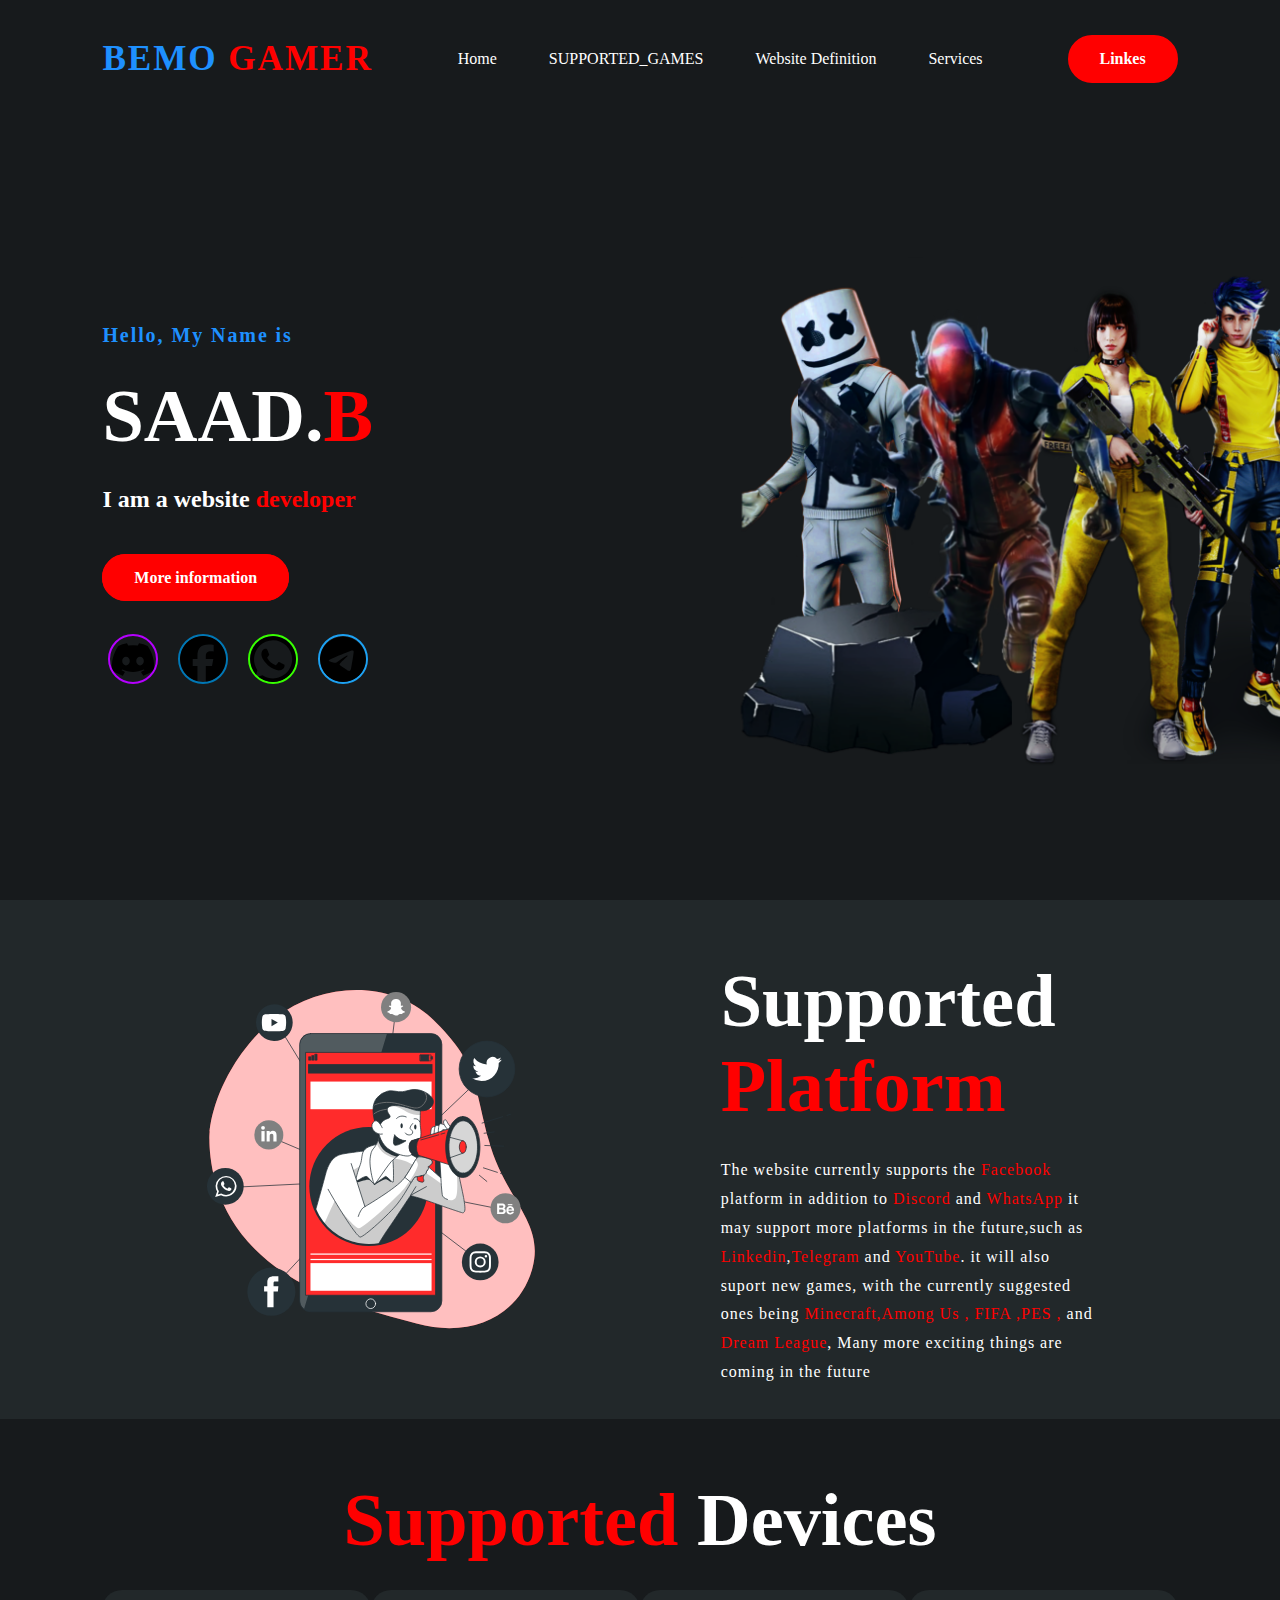
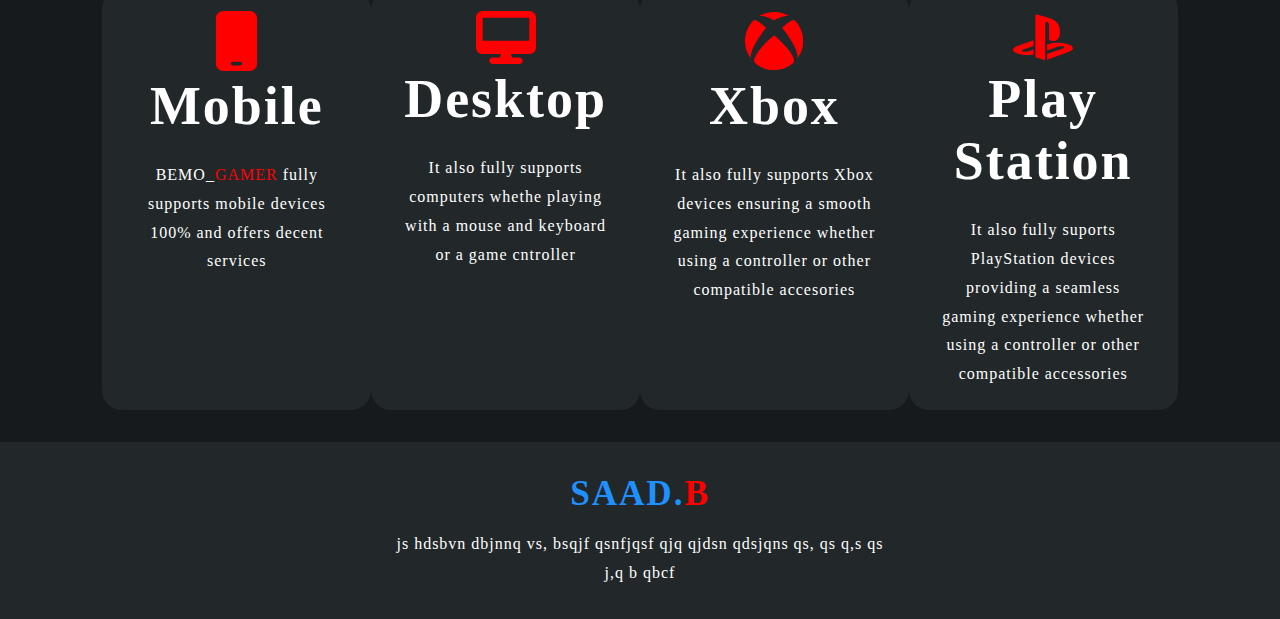
<file: index.html>
<!DOCTYPE html>
<html lang="en">
<head>
    <meta charset="UTF-8">
    <title>BEMO_GAMER</title>
    <meta name="description" content="A website that brings Arab players together and introduces them to each other">
    <meta name="keywords"  content="BEMO GAMER , free fire , pubg , blood strike , valorant , bemo , gamer , gamng , jeux ">
    <meta name="author" content="Saad.B">
    <meta http-equiv="refresh"  content="60">
    <meta name="google-adsense-account" content="ca-pub-1396771577415341">
    <link rel="icon" href="icon/pngtree-initial-bg-letter-logo-with-creative-modern-business-vector-png-image_14476746.png">
    <link rel="stylesheet" href="scc/css_index.css">
</head>
<body>
<section class="home" id="HOME">
    <nav>
        <h2>BEMO <span class="z">GAMER</span></h2>
        <ul id="actions">
            <li><a href="#HOME">Home</a></li>
            <li><a href="suport_game.html">SUPPORTED_GAMES</a></li>
            <li ><a href="#8877">Website definition</a></li>
            <li><a href="#">Services</a></li>
        </ul>

        <a href="#" class="btn">Linkes</a>
        <button id="menu">
            <span></span>
            <span></span>
            <span></span>
        </button>
    </nav>

    <div class="content">
        <div class="content-text">
            <h4>Hello, My Name is</h4>
            <h1>SAAD.<span class="z">B</span></h1>
            <h3>I am a website <span class="z">developer</span></h3>
            <a href="more_tol.html" class="btn">More information</a>
            <br>
            <br>
            <br>
            <br>
            <br>
                <div class="social-icons">
                    <a href="https://discord.gg/g6tCb4ncu7" target="_blank" class="icon instagram"> <IMG src="svg/discord-brands.svg" width="60px"><span></span></a>
                    <a href="#" target="_blank" class="icon linkedin"> <img src="svg/facebook-brands.svg" width="60px"><span></span></a>
                    <a href="https://whatsapp.com/channel/0029Vb9Apqj0Qeaguocbl83c" target="_blank" class="icon youtube"> <img src="svg/whatsapp.svg"><span></span>️</a>
                    <a href="#" target="_blank" class="icon twitter"> <img src="svg/telgram.svg"><span></span>️</a>
                </div>
        </div>

        <div class="container-images">

            <img src="image/ssggrr.png" class="pic" width="700">
        </div>
    </div>
</section>
<section class="about" id="8877">
    <div class="container-images">
        <img src="image/Mobile%20Marketing-bro.svg" alt="">
    </div>
    <div class="content-text">
        <h1>Supported <span class="z">Platform</span></h1>
        <p>The website currently supports the <span class="z">Facebook</span> platform in addition to <span class="z">Discord</span> and <span class="z">WhatsApp</span> it may support more platforms in the future,such as <span class="z">Linkedin</span>,<span class="z">Telegram</span> and <span class="z">YouTube</span>. it will also suport new games, with the currently suggested ones being <span class="z">Minecraft,Among Us , FIFA ,PES ,</span> and <span class="z">Dream League</span>, Many more exciting things are coming in the future </p>
    </div>
</section>
<section class="services">
    <h1 class="text-center"><span class="z">Supported </span>Devices</h1>
    <div class="box">
        <div class="card">
            <img src="svg/mobile-solid.svg" width="45">
            <h5>Mobile</h5>
            <div>
                <p>BEMO_<span class="z">GAMER</span> fully supports mobile devices 100% and offers decent services </p>
            </div>
        </div>
        <div class="card">
            <img src="svg/desktop-solid.svg" width="60">
            <h5>Desktop</h5>
            <div>
                <p>It also fully supports computers whethe playing with a mouse and keyboard or a game cntroller</p>
            </div>
        </div>
        <div class="card">
            <img src="svg/xbox-brands.svg" width="60">
            <h5>Xbox</h5>
            <div>
                <p>It also fully supports Xbox devices ensuring a smooth gaming experience whether using a controller or other compatible accesories</p>
            </div>
        </div>
        <div class="card">
            <img src="svg/playstation-brands.svg" width="60">
            <h5>Play Station</h5>
            <div>
                <p>It also fully suports PlayStation devices providing a seamless gaming experience whether using a controller or other compatible accessories</p>
            </div>
        </div>
    </div>
</section>
<footer>
    <div class="content-footer">
        <h2>SAAD.<span class="z">B</span></h2>
        <p> js hdsbvn dbjnnq vs, bsqjf qsnfjqsf qjq  qjdsn qdsjqns qs, qs  q,s  qs j,q b qbcf</p>
    </div>
</footer>
    <script async src="https://pagead2.googlesyndication.com/pagead/js/adsbygoogle.js?client=ca-pub-1396771577415341"
     crossorigin="anonymous"></script>
<script src="js/script.js"></script>
</body>
</html>
</file>
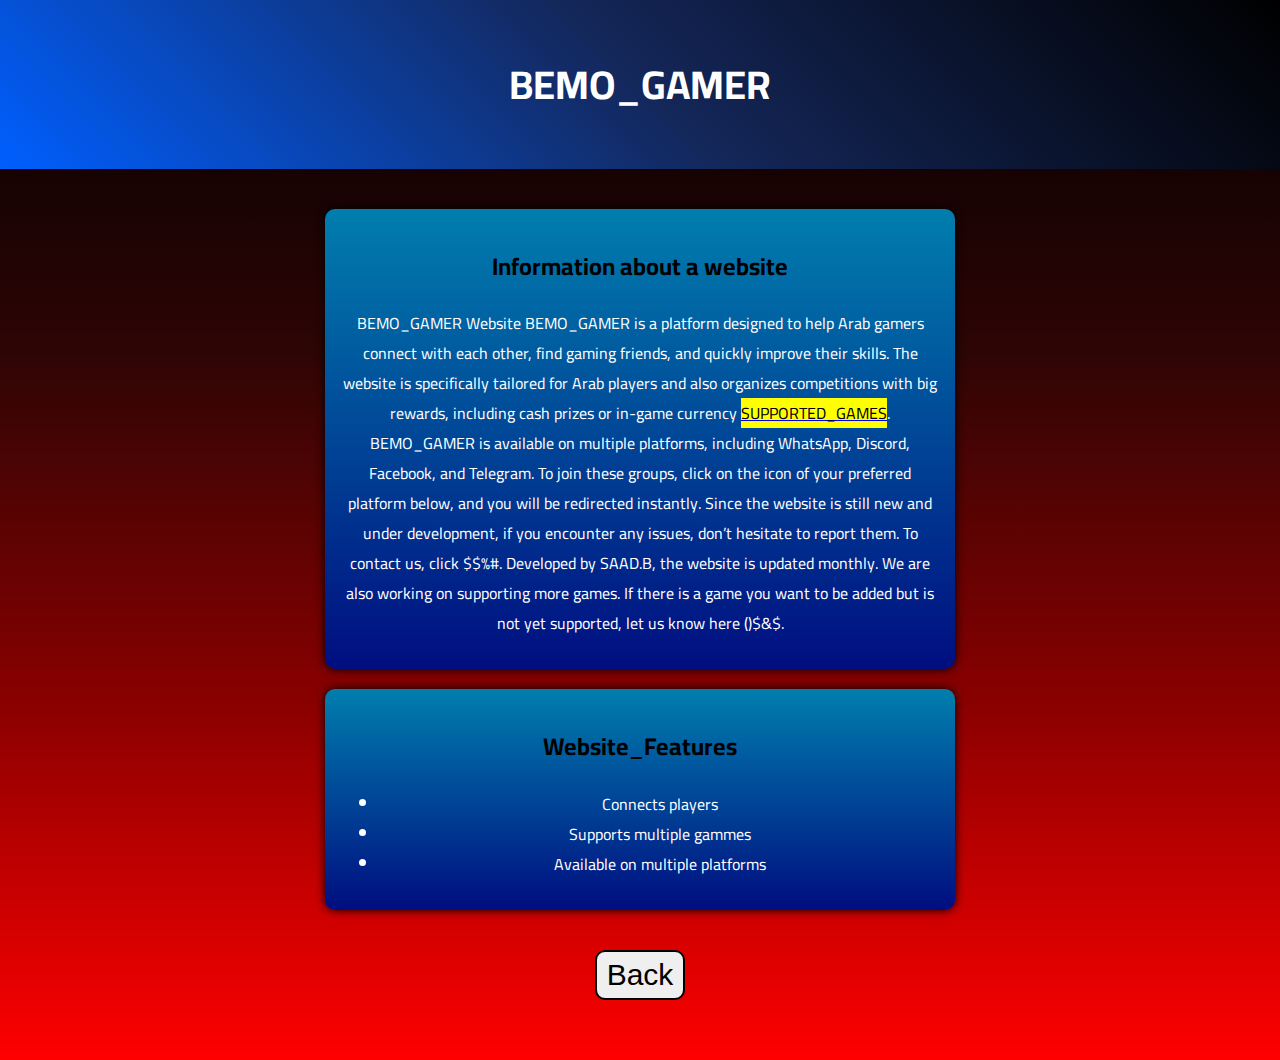
<file: more_tol.html>
<!DOCTYPE html>
<html lang="ar">
<head>
    <meta charset="UTF-8">
    <meta name="viewport" content="width=device-width, initial-scale=1.0">
    <title>MORE_DETAILS</title>
    <link rel="stylesheet" href="scc/css_more.css">
</head>
<body>
    <header>
       <h1>BEMO_GAMER</h1>
    </header>
    <main>
        <section>
            <h2>Information about a website</h2>
            <p>
               BEMO_GAMER Website

BEMO_GAMER is a platform designed to help Arab gamers connect with each other, find gaming friends, and quickly improve their skills.

                The website is specifically tailored for Arab players and also organizes competitions with big rewards, including cash prizes or in-game currency <a href="SUPORT.html"><mark>SUPPORTED_GAMES</mark></a>.

BEMO_GAMER is available on multiple platforms, including WhatsApp, Discord, Facebook, and Telegram. To join these groups, click on the icon of your preferred platform below, and you will be redirected instantly.

Since the website is still new and under development, if you encounter any issues, don’t hesitate to report them. To contact us, click $$%#.

Developed by SAAD.B, the website is updated monthly. We are also working on supporting more games. If there is a game you want to be added but is not yet supported, let us know here ()$&$.



            </p>
        </section>
        <section>
            <h2>Website_Features</h2>
            <ul>
                <li>Connects players</li>
                <li>Supports multiple gammes</li>
                <li>Available on multiple platforms</li>
            </ul>
        </section>
    </main>
    <a href="index.html"><button>Back</button></a>
    <br>
    <br>
    <br>
    <div class="social-icons">
</file>
<file: scc/css_index.css>
root{
    --primaryColor: #ff274b;
    --secondaryCilor: #f7bcf7;
    --lightColor : #ffffff;
    --bgColor-1 : #171a1c;
    --bgColor-2: #22282a ;
    --padding: 8%;
}
*{
    margin: 0;
    padding: 0;
    box-sizing: border-box;
}
html{
    font-size: 16px;
    color: white;
}
.home{
    width: 100%;
    height: 100vh;
    background-color: #171a1c;
    display: flex;
    flex-direction: column;
}
h2{
    color: dodgerblue;
    font-size: 2.2rem;
    letter-spacing: 0.12rem;
    cursor: pointer;
}
.z{
    color: red;
}
nav{
    padding-top: 2.2rem;
    padding-left: 8%;
    padding-right: 8%;
    display: flex;
    justify-content: space-between;
    align-items: center;
}
nav ul li {
    list-style-type: none;
    display: inline-block;
    margin: 0.8rem 1.5rem;
}
nav ul li a {
    color: white;
    text-decoration: none;
    text-transform: capitalize;
    transition: 0.4s;
}
nav ul li a:hover{
    color: red;
}
.btn{
    background-color: #ff0000;
    color: white;
    text-decoration: none;
    font-weight: bold;
    padding: 0.81rem 1.87rem;
    border-radius: 30px;
    border: 2px solid #ff0000;
    transition: 0.8s;
}
.btn:hover{
    background-color: transparent;
    border: 2px solid #ff0000;
    transition: 0.6s;
}
.content {
    flex-grow: 1;
    padding: 0 8%;
    display: flex;
    align-items: center;
    justify-content: space-between;
}
.content-text{
    position: relative;
    position: 80px;
}
h1{
    font-size: 4.65rem;
    margin: 1.7rem 0;
}
h3{
    font-size: 1.5rem;
    margin-bottom: 3.5rem;
}
h4{
    font-size: 1.25rem;
    letter-spacing: 0.12rem;
    color: dodgerblue;
}
.social-icons {
    display: flex;
    gap: 20px;
    left: 50%;
    transform: translate(-50%,-50%);
    position: absolute;
}
.icon {
    position: relative;
    width: 50px;
    height: 50px;
    display: flex;
    justify-content: center;
    align-items: center;
    font-size: 24px;
    color: white;
    text-decoration: none;
    border-radius: 50%;
    overflow: hidden;
}

.icon span {
    position: absolute;
    width: 100%;
    height: 100%;
    background-color white;
    border-radius: 50%;
    transition: 0.3s ease-in-out;
    z-index: -1;
}

.icon:hover span {
    background-color: var(--hover-color);
}

.instagram { --hover-color: rgba(160, 3, 255, 0.79); border: 2px solid rgb(181, 0, 255); }
.linkedin { --hover-color: #00e0ff; border: 2px solid #0077B5; }
.youtube { --hover-color: #34ff00; border: 2px solid #37ff00; transition: 0.5s }
.twitter { --hover-color: #00ffd8; border: 2px solid #1DA1F2; transition: 0.5s }
div a span{
    color: white;
}
.home .container-images {
    width: 45%;
    height: 90%;
    position: relative;
    align-self: flex-end;
    transition: bottom 1s,left 1s;
}
.home.container-images img {
    position: absolute;
    bottom: 0;
    height: 100%;
    left: 50%;
    transform: translateX(-50%);
}
.home .container-images:hover   .shape {
    bottom: 40px;
}
.home.container-images:hover .pic{
    left:45% ;
}
.about{
    background-color: #22282a;
    padding: 2rem 8%;
    display: flex;
    align-items: center;
    justify-content: space-around;
}
.about .container-images {
    width: 35%;
}
.about .container-images img {
    width: 100%;
}
.about .content-text {
    width: 35%;
}
p{
    color: white;
    letter-spacing: 1px;
    line-height: 1.8rem;
    font-size: 1rem;
}
h5{
    font-size: 3.37rem;
    margin-bottom: 1.5rem;
    letter-spacing: 2px;
}
.services{
    background-color: #171a1c;
    padding: 2rem 8%;
}
.text-center{
    text-align: center;
}
.box{
    display: flex;
    justify-content: space-between;
}
.card{
    width: 300px;
    background-color: #22282a;
    border-radius: 20px;
    padding: 1.3rem 2rem;
    text-align: center;
}
.card:hover{
    height: 400px;
    width: 400px;
}
.card i{
    font-size: 3.12rem;
    text-align: center;
    color: #ff274b;
    margin: 2rem;
}
footer{
    padding: 2rem 8%;
    background-color: #22282a;
}
footer .content-footer{
    display: flex;
    flex-direction: column;
    align-items: center;
    justify-content: center;
}
footer .content-footer p{
    color: white;
    text-align: center;
    width: 500px;
    margin-top: 1rem;
}
/*.........................menu.............
..........................................*/
#menu{
    display: none;
    position: relative;
    appearance: none;
    border: none;
    outline: none;
    background: none;
    cursor: pointer;
    user-select: none;
}
#menu span{
    display: block;
    width: 33px;
    height: 4px;
    background-color: white;
    border-radius: 6px;
    transform-origin: 0 0;
    transition: 0.4s;
    margin-bottom: 5px;
}
#menu.is-active span:nth-child(1){
    transform: translate(0px, -2px) rotate(45deg);
}
#menu.is-active span:nth-child(2){
    opacity: 0;
    transform: translateX(15px);
}
#menu.is-active span:nth-child(3){
    transform: translate(-3px, 3px) rotate(-45deg);
}
#menu.is-active span{
    background-color: #00e0ff;
}
/*...........................................
...........................
.....................medai;;;;;;;;;;*/
@media screen and (max-width: 575px){
:root{
    --padding: 1.5rem;
}
    html {
        font-size: 13px;
    }
    .home .container-images {
        display: none;
    }
    nav{
        position: fixed;
        top: 0;
        left: 0;
        right: 0;
        height: 82px;
        padding-top: 0;
        background-color: #171a1c;
        border-bottom: 1px solid #22282a;
        z-index: 100;
    }
    nav > a {
        display: none;
    }
    nav ul {
        display: none;
        position: fixed;
        top: 0;
        left: 0;
        width: 100vw;
        height: 100vh;
        background: #22282a;
    }
    nav ul.is-active{
        display: block;
    }
    nav ul li {
        display: block;
        text-align: center;
        margin: 50px;
    }
    .content-text{
        bottom: 0;
    }
    .social{
        margin-top: 70px;
    }
    h3{
        margin-bottom: 70px;
    }
    #menu{
        display: block;
    }
    .about .container-images{
        display: none;
    }
    .about .content-text{
        width: 100%;
    }
    .box{
        justify-content: center;
        flex-wrap: wrap;
        gap: 2rem;
    }
    footer .content-footer p {
        width: 100%;
    }
}
@media screen and (min-width: 576px) and  (max-width: 767px){
:root{
    --padding: 1.5rem;
}
    html {
        font-size: 13px;
    }
    .home .container-images {
        display: none;
    }
    nav{
        position: fixed;
        top: 0;
        left: 0;
        right: 0;
        height: 82px;
        padding-top: 0;
        background-color: #171a1c;
        border-bottom: 1px solid #22282a;
        z-index: 100;
    }
    nav > a {
        display: none;
    }
    nav ul {
        display: none;
        position: fixed;
        top: 0;
        left: 0;
        width: 100vw;
        height: 100vh;
        background: #22282a;
    }
    nav ul.is-active{
        display: block;
    }
    nav ul li {
        display: block;
        text-align: center;
        margin: 50px;
    }
    .content-text{
        bottom: 0;
    }
    .social{
        margin-top: 70px;
    }
    h3{
        margin-bottom: 70px;
    }
    #menu{
        display: block;
    }
    .about .container-images{
        display: none;
    }
    .about .content-text{
        width: 100%;
    }
    .box{
        justify-content: center;
        flex-wrap: wrap;
        gap: 2rem;
    }
    footer .content-footer p {
        width: 100%;
    }
}
</file>
<file: scc/css_more.css>
@import url('https://fonts.googleapis.com/css2?family=Cairo:wght@300;700&display=swap');

body {
    font-family: 'Cairo', sans-serif;
    margin: 0;
    padding: 0;
    background:linear-gradient(black, #2e0505,darkred,red);
    color: #333;
    text-align: center;
}

header {
    background: linear-gradient(45deg, chartreuse, #007bff, #6610f2, cyan);
    color: white;
    padding: 20px;
}
header:hover{
    background: linear-gradient(45deg, #005fff, #14275a, #000000);
    color: white;
}
h1 {
    font-size: 2.5em;
}

main {
    padding: 20px;
}

section {
    background: linear-gradient(#007eae, #000e80);
    margin: 20px auto;
    padding: 15px;
    max-width: 600px;
    border-radius: 10px;
    box-shadow: 0 0 10px rgb(0, 0, 0);
    transition: 0.5s;
    color: white;
}
section:hover{
    background: #4ff3e0;
    color: black;
    padding: 20px;
    margin: 20px auto;
    max-width: 800px;
    border-radius: 15px;
    box-shadow: 1 1 15px rgba(1,1,1,1.1) ;
    transition: 0.5s;
}

h2 {
    color: #000000;
}

footer {
    background: #333;
    color: white;
    padding: 10px;
    margin-top: 20px;
}

button{
    font-size: 30px;
    padding: 6px 10px;
    border-radius: 10px;
    border: 2px solid black;
    cursor: pointer;
}
button:hover{
    color: red;
    font-size: 40px;
    padding: 6px 10px;
    border-radius: 15px;
    border: 2px solid black;
    cursor: pointer;
}

.social-icons {
    display: flex;
    gap: 20px;
    left: 50%;
    transform: translate(-50%,-50%);
    position: absolute;
}
.icon {
    position: relative;
    width: 50px;
    height: 50px;
    display: flex;
    justify-content: center;
    align-items: center;
    font-size: 24px;
    color: white;
    text-decoration: none;
    border-radius: 50%;
    overflow: hidden;
}

.icon span {
    position: absolute;
    width: 100%;
    height: 100%;
    background-color: transparent;
    border-radius: 50%;
    transition: 0.3s ease-in-out;
    z-index: -1;
}

.icon:hover span {
    background-color: var(--hover-color);
}

/* ألوان مخصصة لكل أيقونة */
.instagram { --hover-color: rgba(38, 0, 97, 0.79); border: 2px solid rgba(181, 0, 255, 0.82); }
.linkedin { --hover-color: #0077B5; border: 2px solid #0077B5; }
.youtube { --hover-color: #37ca0c; border: 2px solid #37ff00; transition: 0.5s }
.twitter { --hover-color: #1DA1F2; border: 2px solid #1DA1F2; transition: 0.5s }
div a span{
    color: black;
}
</file>
